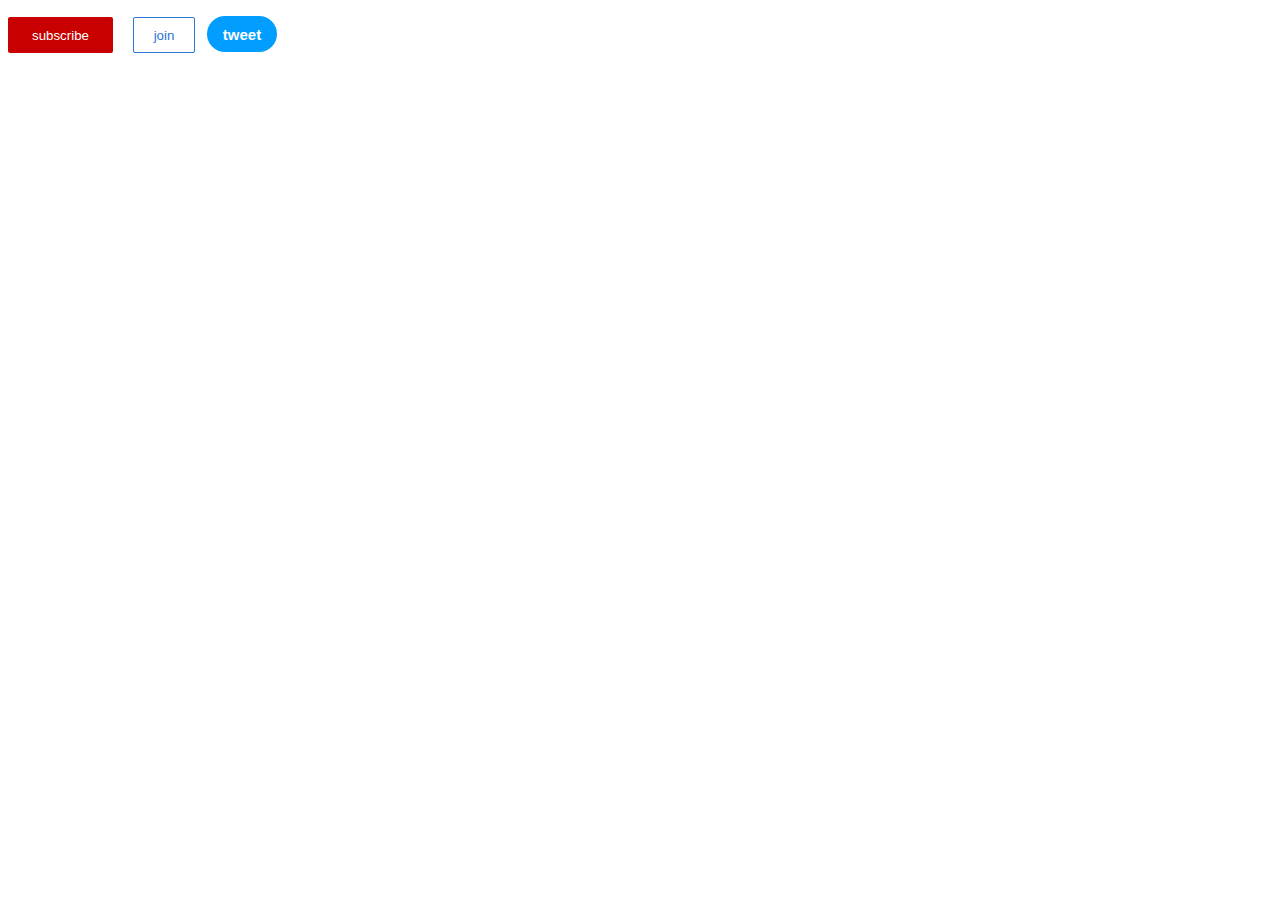
<file: index.html>
<!DOCTYPE html>
<html lang="en">
<head>
    <meta charset="UTF-8">
    <meta name="viewport" content="width=device-width, initial-scale=1.0">
    <title>Document</title>
    <link rel="stylesheet" href="./style.css">
</head>
<body>
    <button class="suscribe-button">subscribe</button>
    <button class="join-button">join</button>
    <button class="tweet-button">tweet</button>
</body>
</html>
</file>
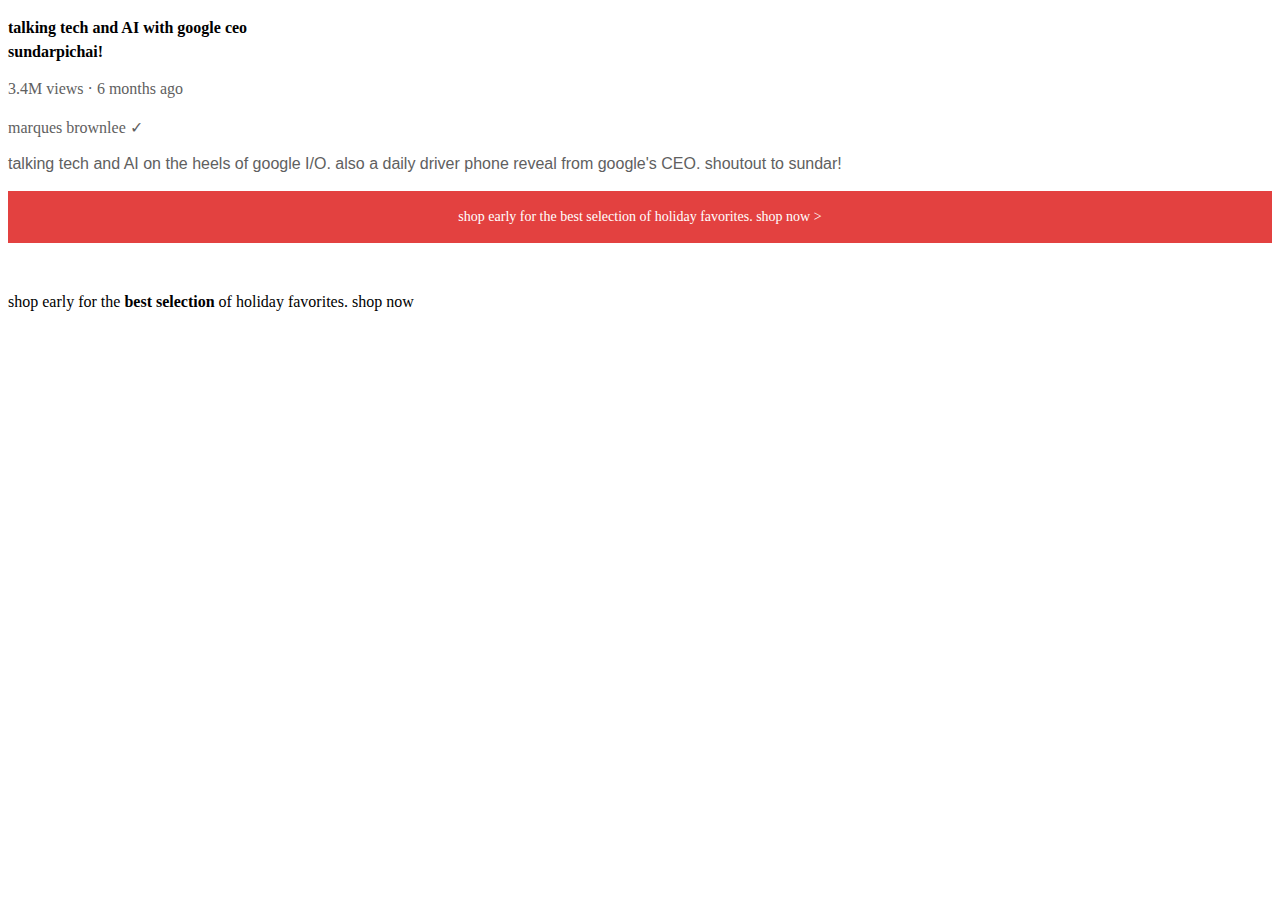
<file: text.html>
<!DOCTYPE html>
<html lang="en">
<head>
    <meta charset="UTF-8">
    <meta name="viewport" content="width=device-width, initial-scale=1.0">
    <title>Document</title>
    <link rel="stylesheet" href="./style.css">
</head>
<body>
    <p class="video-title">
        talking tech and AI with google ceo  sundarpichai!
    </p>
    <p class="video-stats">3.4M views &#183; 6 months ago</p>
    <p class="video-author">
        marques brownlee &#10003; 
    </p>
   <p class="video-description" >
    talking tech and AI on the heels of google I/O. also a daily driver phone reveal from google's CEO. shoutout to sundar!
   </p> 
   <p class="apple-text">
shop early for the best selection of holiday favorites. <SPan class=".shop-link">shop now &#62;</SPan>
   </p>
   <p>shop early for the <strong>best selection</strong> of holiday favorites. <span class="span-examplw">shop now</span> </p>
</body>
</html>
</file>
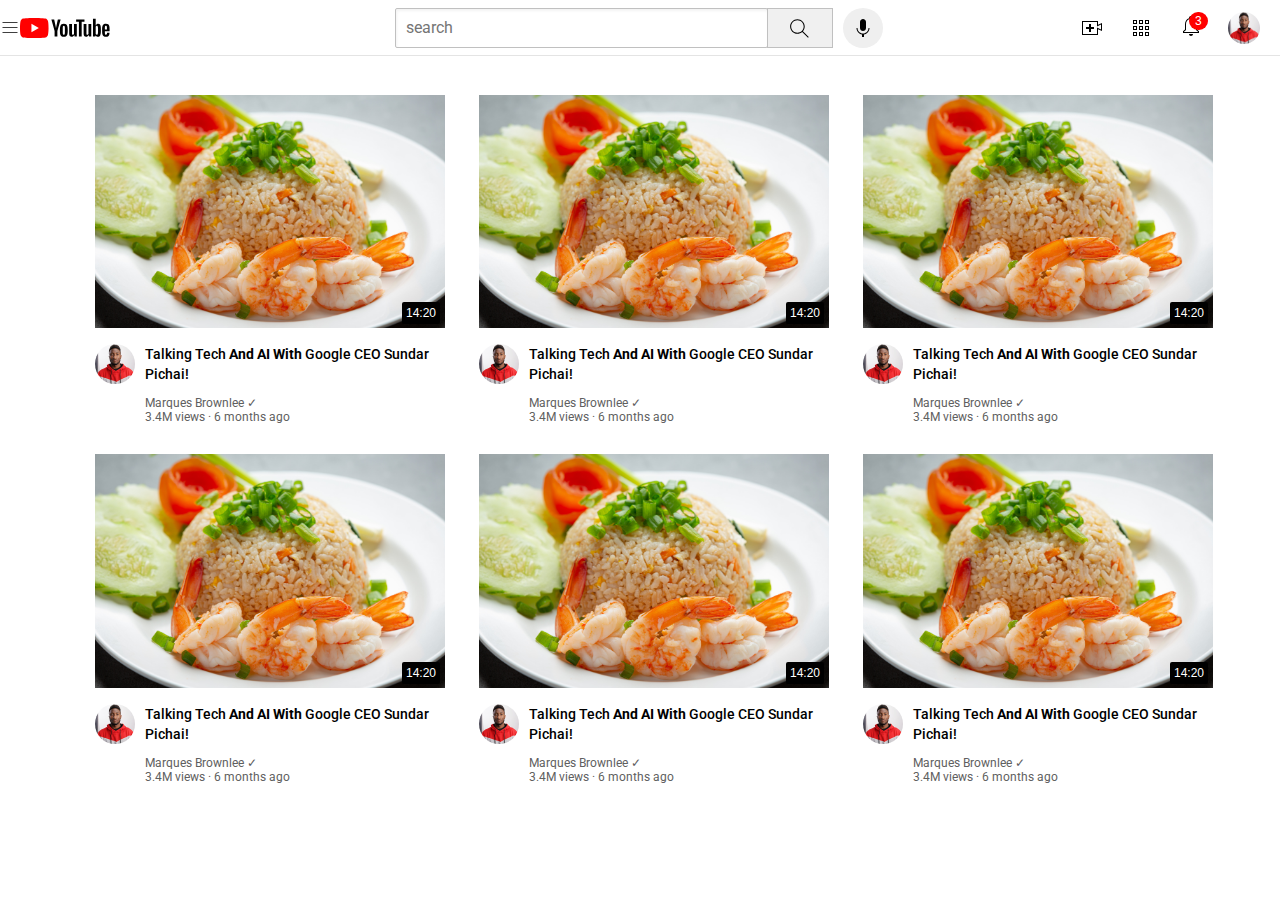
<file: youtube.com.html/youtube.html>
<!DOCTYPE html>
<html lang="en">
  <head>
    <meta charset="UTF-8" />
    <meta name="viewport" content="width=device-width, initial-scale=1.0" />
    <title>youtube.com clone</title>
    <link rel="stylesheet" href="./youtube.css" />
    <link rel="stylesheet" href="./you2/header.css">
    <link rel="preconnect" href="https://fonts.googleapis.com">
    <link rel="stylesheet" href="./you2/side-bar.css">
<link rel="preconnect" href="https://fonts.gstatic.com" crossorigin>
<link href="https://fonts.googleapis.com/css2?family=Roboto:ital,wght@0,100..900;1,100..900&family=Space+Mono:ital,wght@0,400;0,700;1,400;1,700&display=swap" rel="stylesheet">
  </head>
  <body>

   <div class="header">
    <div class="left-section"><img class="hamburger-menu" src="./images.youtube/hamburger-menu.svg" alt="">
    <img class="youtube-logo" src="./images.youtube/youtube-logo.svg" alt=""></div>
    <div class="middle-section"> 
      <input class="search-bar" type="text" placeholder="search" />
    <button class="search-button"><img class="search-icon" src="./images.youtube/search.svg" alt=""></button>
    <button class="voice-search-button"><img class="voice-search-icon" src="./images.youtube/voice-search-icon.svg" alt=""></button>
    </div>

    <div  class="right-section"><img class="upload-icon" src="./images.youtube/upload.svg" alt="">
    <img class="youtube-apps-icon" src="./images.youtube/youtube-apps.svg" alt="">

 <div class="notifications-icon-container"> <img class="notifications-icon" src="./images.youtube/notifications.svg" alt="">
<div class="notifications-count">3</div></div>
<img class="current-user-picture" src="./images.youtube/channels4_profile.jpg" alt=""></div>
   </div>

   <div class="side-bar">
<div class="sidebar-link"></div>
<div class="sidebar-link"></div>
<div class="sidebar-link"></div>
<div class="sidebar-link"></div>
<div class="sidebar-link"></div>
<div class="sidebar-link"></div>
   </div>
<div class="video-grid">
  <div class="video-preview">
    <div class="image-row"><img
      class="images"
      src="./images.youtube/jollof rice.jpeg"
      alt="./images.youtube/jollof rice.jpeg"
    />  <DIV class="video-info-time">14:20</DIV></div>
    <div class="video-info-grid">
      <div class="channel-picture"> <img class="profile-picture" src="./images.youtube/channels4_profile.jpg" alt=""></div>
      <div class="video-info"> <p class="video-title">
        Talking Tech <strong>And AI With</strong> Google CEO Sundar Pichai!
      </p>

      <p class="video-author">Marques Brownlee &#10003;</p>
      <p class="video-stats">3.4M views &#183; 6 months ago</p></div>
     
     
    </div>

    </div>
  <div class="video-preview">
    <div class="image-row"><img
      class="images"
      src="./images.youtube/jollof rice.jpeg"
      alt="./images.youtube/jollof rice.jpeg"
    />  <DIV class="video-info-time">14:20</DIV></div>
    <div class="video-info-grid">
      <div class="channel-picture"> <img class="profile-picture" src="./images.youtube/channels4_profile.jpg" alt=""></div>
      <div class="video-info"> <p class="video-title">
        Talking Tech <strong>And AI With</strong> Google CEO Sundar Pichai!
      </p>

      <p class="video-author">Marques Brownlee &#10003;</p>
      <p class="video-stats">3.4M views &#183; 6 months ago</p></div>
     
     
    </div>

    </div>
  <div class="video-preview">
    <div class="image-row"><img
      class="images"
      src="./images.youtube/jollof rice.jpeg"
      alt="./images.youtube/jollof rice.jpeg"
    />
  <DIV class="video-info-time">14:20</DIV>
  </div>
    <div class="video-info-grid">
      <div class="channel-picture"> <img class="profile-picture" src="./images.youtube/channels4_profile.jpg" alt=""></div>
      <div class="video-info"> <p class="video-title">
        Talking Tech <strong>And AI With</strong> Google CEO Sundar Pichai!
      </p>

      <p class="video-author">Marques Brownlee &#10003;</p>
      <p class="video-stats">3.4M views &#183; 6 months ago</p></div>
     
     
    </div>

    </div>
  <div class="video-preview">
    <div class="image-row"><img
      class="images"
      src="./images.youtube/jollof rice.jpeg"
      alt="./images.youtube/jollof rice.jpeg"
    />  <DIV class="video-info-time">14:20</DIV></div>
    <div class="video-info-grid">
      <div class="channel-picture"> <img class="profile-picture" src="./images.youtube/channels4_profile.jpg" alt=""></div>
      <div class="video-info"> <p class="video-title">
        Talking Tech <strong>And AI With</strong> Google CEO Sundar Pichai!
      </p>

      <p class="video-author">Marques Brownlee &#10003;</p>
      <p class="video-stats">3.4M views &#183; 6 months ago</p></div>
     
     
    </div>

    </div>
  <div class="video-preview">
    <div class="image-row"><img
      class="images"
      src="./images.youtube/jollof rice.jpeg"
      alt="./images.youtube/jollof rice.jpeg"
    />  <DIV class="video-info-time">14:20</DIV></div>
    <div class="video-info-grid">
      <div class="channel-picture"> <img class="profile-picture" src="./images.youtube/channels4_profile.jpg" alt=""></div>
      <div class="video-info"> <p class="video-title">
        Talking Tech <strong>And AI With</strong> Google CEO Sundar Pichai!
      </p>

      <p class="video-author">Marques Brownlee &#10003;</p>
      <p class="video-stats">3.4M views &#183; 6 months ago</p></div>
     
     
    </div>

    </div>
  <div class="video-preview">
    <div class="image-row"><img
      class="images"
      src="./images.youtube/jollof rice.jpeg"
      alt="./images.youtube/jollof rice.jpeg"
    />  <DIV class="video-info-time">14:20</DIV></div>
    <div class="video-info-grid">
      <div class="channel-picture"> <img class="profile-picture" src="./images.youtube/channels4_profile.jpg" alt=""></div>
      <div class="video-info"> <p class="video-title">
        Talking Tech <strong>And AI With</strong> Google CEO Sundar Pichai!
      </p>

      <p class="video-author">Marques Brownlee &#10003;</p>
      <p class="video-stats">3.4M views &#183; 6 months ago</p></div>
     
     
    </div>

    </div>
    

</div>
    
     

  </body>
</html>
</file>
<file: style.css>
.suscribe-button{
    background-color: rgb(200,0,0);
    color: white;
    border: none;
    height: 36px;
width: 105px;
border-radius: 2px;
cursor: pointer;
margin-right: 1rem;
transition: opacity 0.15s; 
}
.join-button{
    background-color: white;
    border-color: rgb(41,118,211);
    border-style: solid;
    border-width: 1px;
    color: rgb(41,118,211);
    width: 62px;
border-radius: 2px;
cursor: pointer;
height: 36px; 

transition: background-color  1s, color 0.15s ;
}
.tweet-button{
    background-color: rgb(2,158,255);
    color: white;
    border: none;
    height: 36px;
    width: 70px;
    border-radius: 20px;
  margin: 8px;
  font-weight:bold ;
    font-size: 15px;
    cursor: pointer;
    margin-left: 8px;
  
transition: background-color 0.15s,color 0.15s;
}
.suscribe-button:hover {
opacity: 0.8;
}
.suscribe-button:active{
    opacity: 0.5;
}
.join-button:hover{
 background-color:    rgb(41,118,211);
 color: white;
}
.join-button:active{
    opacity: 0.7;
}
.tweet-button:hover{
    box-shadow: 10px 5px 10px rgba(0,0,0,0.15);
}
.video-title{
    font-family: Arial,;
    font: size 18px; ;
    font-weight: bold;
    width: 300px;
    line-height: 24px;
    margin-bottom: 5px;
}
.video-stats{
    font-family: Arial,;
    font: size 14px; 
    color: rgb(96,96,96);
    margin-bottom: 20px;

}
.video-author{
    font-family: Arial,;
    font: size 14px; 
    color: rgb(96,96,96);
    margin-top: 20px;
}
.video-description{
    font-family: arial;
    font: size 14px;
    color: rgb(96,96,96);
    line-height: 22px;
    margin-top: 0;
}
.apple-text{
    margin-bottom: 50px;
    font-size: 14px;
    background-color: rgb(227,65,64);
    color: white;
    text-align: center;
    padding-top: 18px;
    padding-bottom: 18px;

    
}
.span-example{
    color: red;
    margin-left: 12px;

}
.span-example:hover {
    text-decoration: underline;
}
.shop-link{
    cursor: pointer;
}
.shop-link:hover{
    text-decoration: underline;
}
</file>
<file: youtube.com.html/youtube.css>
p {
  font-family: roboto, arial;
  margin-top: 0;
  margin-bottom: 0;
}
.images {
width: 100%;

  
}
body{
  margin: 0;
  padding-top: 80px;
  padding-left: 80px;
}
.search-bar {
  font-size: 20px;
  margin-left: 12px;
  display: block;
}
.video-title {
  margin-top: 0;
 line-height: 20px;
  font-size:14px ;
  font-weight: 500;
  margin-bottom: 12px;
}
.video-info-time{
  background-color: black;
  color: white;
  position: absolute;
  bottom: 8px;
  right: 5px;
  font-family: Arial, Helvetica, sans-serif;
font-size: 12px;
font-weight: 500;
padding-left: 4px;
padding-right: 4px;
padding-top: 4px;
padding-bottom: 4px;
border-radius: 2px;
}
.video-preview {
  width: 350px;
  display: inline-block;
  vertical-align: top;
  margin: 15px;
}

.video-info-grid{
  display: grid;
  grid-template-columns: 50px 1fr;
}

.profile-picture{
  display: inline-block;
  width: 40px;
  border-radius: 50px;
}
.image-row{
  margin-bottom: 12px;
  position: relative;
}
.video-author,.video-stats{
  font-size: 12px;
  color:rgb(96,96,96) ;
}
.video-autho{
  margin-bottom: 4px;
}
.video-grid{

  column-gap: 16px;
  row-gap: 40px;
  grid-template-columns: 1fr, 1fr, 1fr;
}
.voice-search-icon{
  height: 24px;
  margin-top: 4px;


}
</file>
<file: youtube.com.html/you2/header.css>
.header{
    height: 55px;
    display: flex;
    flex-direction: row;
position: fixed;
background-color: white;
justify-content: space-between;
top: 0;
left: 0;
right: 0;
z-index: 100;
border-bottom-width:1px ;
border-bottom-style: solid;
border-bottom-color: rgb(228,228,228);
}
.left-section{
    width: 150px;
    display: flex;
    align-items: center;

}
.middle-section{

flex: 1;
margin-left: 70px;
margin-right: 35px;
max-width: 500px;
display: flex;
align-items: center;
}
.right-section{
display: flex;
align-items: center;
justify-content: space-between;
    width: 180px;
margin-right: 20px;
flex-shrink: 0;
}
.hamburger-menu{
    height: 20px;
}
.youtube-logo{
    height: 20px;
}
.search-button
{
    height: 40px;
    width: 66px;
    background-color: rgb(240,240,240);
    border-width: 1px;
    border-style: solid;
    border-color:rgb(
        192,192,192);
        margin-left: -1px;
    margin-right: 10px;
}
.voice-search-button{
    height: 40px;
    width: 40px;
    border-radius: 20px;
    border: none;
}
.search-bar{
    flex: 1;
    height: 36px;
    padding-left: 10px;
    font-size: 16px;
    border-width: 1px;
    border-style: solid;
    border-color: rgb(
        192,192,192
    );
border-radius: 2px;
box-shadow: inset 1px 2px 3px rgba(0,0,0,0.05);

}
.search-bar::placeholder{
    font-family: roboto;
    font-size: 16px;

}
.search-icon{
    height: 25px;
    margin-top: 4px;

}
.upload-icon{
height: 24px;

}
.youtube-apps-icon{
height: 24px;

}
.notifications-icon{
height: 24px;

}
.notifications-icon-container{
    position: relative;
}
.notifications-count{
    position: absolute;
    top: -2px;
    right: -5px;
    background-color: red;
    color: white;
    font-family: Arial, Helvetica, sans-serif;
    font-size: 12px;
    padding-left: 6px;
    padding-right: 6px;
    padding-top: 2px;
    padding-bottom:2px ;
    border-radius: 10px;
}

.current-user-picture{
height: 32px;
border-radius: 16px;
}
</file>
<file: youtube.com.html/you2/side-bar.css>
.side-bar{
    position: fixed;
    left: 0;
    bottom: 0;
    top: 55px;
    background-color: white;
    width: 72px;
}
.sidebar-link{
    background-color: white;
    height: 76px;

    margin-bottom: 1px;
}
.sidebar-link:hover{
    background-color: rgb(235,235,235);
}
</file>
